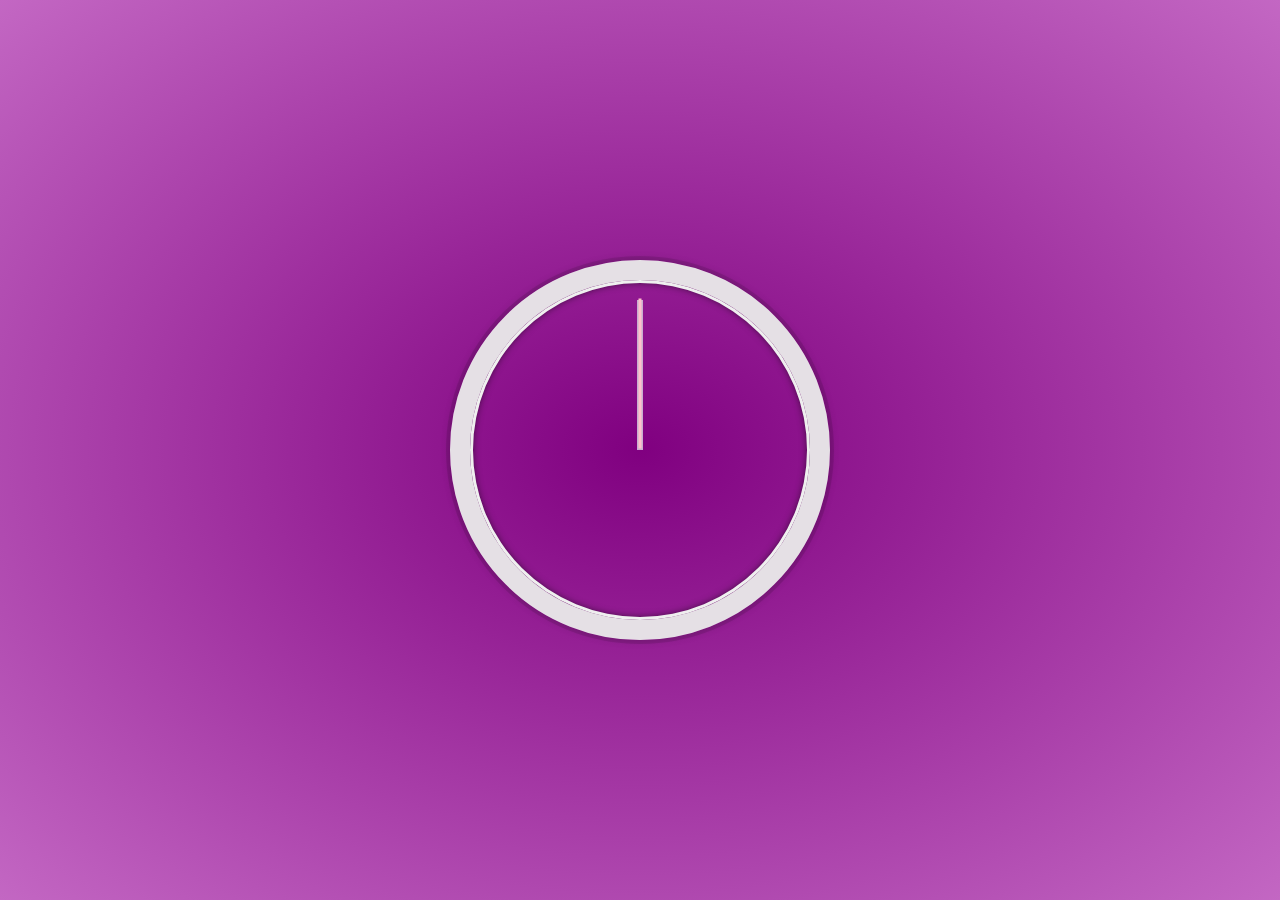
<file: 02 - JS and CSS Clock/index.html>
<!DOCTYPE html>
<html lang="en">
<head>
  <meta charset="UTF-8">
  <title>Gregor's JS + CSS Clock</title>
</head>
<body>


    <div class="clock">
      <div class="clock-face">
        <div class="hand hour-hand"></div>
        <div class="hand min-hand"></div>
        <div class="hand second-hand"></div>
      </div>
    </div>


  <style>
    html {
      background: radial-gradient(rgba(128, 0, 128, 1), rgb(195, 103, 195));
      font-family:'helvetica neue';
      text-align: center;
      font-size: 10px;
    }

    body {
      margin: 0;
      font-size: 2rem;
      display:flex;
      flex:1;
      min-height: 100vh;
      align-items: center;
    }

    .clock {
      width: 30rem;
      height: 30rem;
      border:20px solid #e5e0e5;
      border-radius:50%;
      margin:50px auto;
      position: relative;
      padding:2rem;
      box-shadow:
        0 0 0 4px rgba(0,0,0,0.1),
        inset 0 0 0 3px #EFEFEF,
        inset 0 0 10px black,
        0 0 10px rgba(0,0,0,0.2);
    }

    .clock-face {
      position: relative;
      width: 100%;
      height: 100%;
      transform: translateY(-3px); /* account for the height of the clock hands */
    }

    .hand {
      width:50%;
      height:6px;
      background:#c8aece;
      position: absolute;
		transform-origin: 100%;
		transform: rotate(90deg);
		/*transition: all 0.05s;*/
		transition-timing-function: cubic-bexier(0.1, 2.7, 0.58, 1);
      top:50%;
    }
	.hour-hand  {
		width:35%;
		margin-left: 15%;
	  }
	  .second-hand {
		width:50%;
      	height:3px;
		  margin-right: 10%;
		background: pink;
		  
	  }
  </style>

  <script>
const hourHand = document.querySelector(".hour-hand");
const minuteHand = document.querySelector(".min-hand");	  
const secondHand = document.querySelector(".second-hand");	  

	  function setDate() {
		  const now = new Date();
		  const seconds = now.getSeconds();
		  const secondDeg = (seconds * 6) +90;
		  secondHand.style.transform =`rotate(${secondDeg}deg)`;

		  const minutes = now.getMinutes();
		  const mindDeg = ((minutes / 60) * 360) + 90;
		  const adjustHr = ((minutes / 12) * 5) ;
		  minuteHand.style.transform =`rotate(${mindDeg}deg)`;
		  
		  const hours = now.getHours();
		  const hourDeg = ((hours / 12) * 360) - 270;
		  hourHand.style.transform =`rotate(${hourDeg + adjustHr}deg)`;
		  console.log(hourDeg);
		  console.log(adjustHr);
		  console.log(hourDeg + adjustHr)
		   
	  };
	  
 setInterval(setDate, 1000);
  </script>
</body>
</html>
</file>
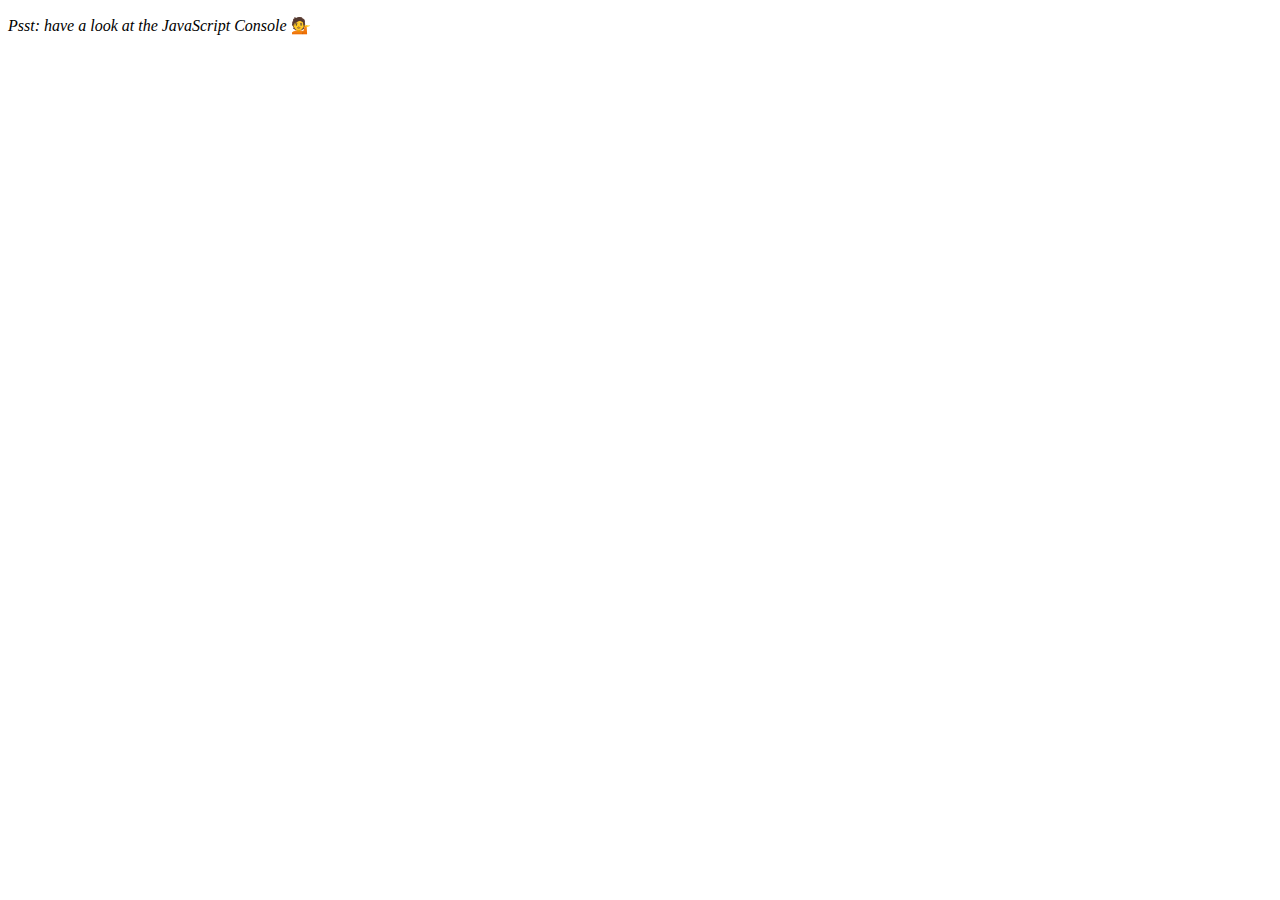
<file: 04 - Array Cardio Day 1/index.html>
<!DOCTYPE html>
<html lang="en">
<head>
  <meta charset="UTF-8">
  <title>Array Cardio 💪</title>
</head>
<body>
  <p><em>Psst: have a look at the JavaScript Console</em> 💁</p>
  <script>
    // Get your shorts on - this is an array workout!
    // ## Array Cardio Day 1

    // Some data we can work with

    const inventors = [
      { first: 'Albert', last: 'Einstein', year: 1879, passed: 1955 },
      { first: 'Isaac', last: 'Newton', year: 1643, passed: 1727 },
      { first: 'Galileo', last: 'Galilei', year: 1564, passed: 1642 },
      { first: 'Marie', last: 'Curie', year: 1867, passed: 1934 },
      { first: 'Johannes', last: 'Kepler', year: 1571, passed: 1630 },
      { first: 'Nicolaus', last: 'Copernicus', year: 1473, passed: 1543 },
      { first: 'Max', last: 'Planck', year: 1858, passed: 1947 },
      { first: 'Katherine', last: 'Blodgett', year: 1898, passed: 1979 },
      { first: 'Ada', last: 'Lovelace', year: 1815, passed: 1852 },
      { first: 'Sarah E.', last: 'Goode', year: 1855, passed: 1905 },
      { first: 'Lise', last: 'Meitner', year: 1878, passed: 1968 },
      { first: 'Hanna', last: 'Hammarström', year: 1829, passed: 1909 }
    ];

    const people = ['Beck, Glenn', 'Becker, Carl', 'Beckett, Samuel', 'Beddoes, Mick', 'Beecher, Henry', 'Beethoven, Ludwig', 'Begin, Menachem', 'Belloc, Hilaire', 'Bellow, Saul', 'Benchley, Robert', 'Benenson, Peter', 'Ben-Gurion, David', 'Benjamin, Walter', 'Benn, Tony', 'Bennington, Chester', 'Benson, Leana', 'Bent, Silas', 'Bentsen, Lloyd', 'Berger, Ric', 'Bergman, Ingmar', 'Berio, Luciano', 'Berle, Milton', 'Berlin, Irving', 'Berne, Eric', 'Bernhard, Sandra', 'Berra, Yogi', 'Berry, Halle', 'Berry, Wendell', 'Bethea, Erin', 'Bevan, Aneurin', 'Bevel, Ken', 'Biden, Joseph', 'Bierce, Ambrose', 'Biko, Steve', 'Billings, Josh', 'Biondo, Frank', 'Birrell, Augustine', 'Black, Elk', 'Blair, Robert', 'Blair, Tony', 'Blake, William'];

    // Array.prototype.filter()
    // 1. Filter the list of inventors for those who were born in the 1500's
	  const fifteen = inventors.filter(inventor => (inventor.year >= 1500 && inventor.year < 1600));
	  
//	  console.table(fifteen);

    // Array.prototype.map()
    // 2. Give us an array of the inventors' first and last names
    const fullName = inventors.map(inventor => `${inventor.last}, ${inventor.first}`);
	  
//	  console.log(fullName);
	  
    // Array.prototype.sort()
    // 3. Sort the inventors by birthdate, oldest to youngest
//	  const orderBday = inventors.sort((a, b) => a.year > b.year ? 1 : -1);
//	  console.table(orderBday);
	  /*
	  	  const yearPassed = inventors.sort((a, b) => a.passed > b.passed ? 1 : -1);
	  		console.table(orderBday);*/
// 
    // Array.prototype.reduce()
    // 4. How many years did all the inventors live?
	  /*const lived = inventors.reduce((total, inventor) => {
									return total + (inventor.passed - inventor.year);
									}, 0);*/
/*console.log(lived);*/
    // 5. Sort the inventors by years lived
	  /*const oldest = inventors.sort(function(a,b) {
		  const firstGuy = a.passed -a.year;
		  const nextGuy = b.passed -b.year;
		  return firstGuy > nextGuy ? -1: 1;
		  
	  });
	  console.table(oldest);*/

    // 6. create a list of Boulevards in Paris that contain 'de' anywhere in the name
    // https://en.wikipedia.org/wiki/Category:Boulevards_in_Paris
/*     const category = document.querySelector('.mw-category');
     const links = Array.from(category.querySelectorAll('a'));
     const de = links
                 .map(link => link.textContent)
                 .filter(streetName => streetName.includes('de'));*/

    // 7. sort Exercise
    // Sort the people alphabetically by last name
/*	  const alpha = people.sort((lastOne, nextOne) => {
		  const[alast, afirst] = lastOne.split(', ');
		  const[blast, bfirst] = nextOne.split(', ');
		  return alast > blast ? 1: -1;  
		  
	  })
	  console.log(alpha)*/
    // 8. Reduce Exercise
    // Sum up the instances of each of these
    const data = ['car', 'car', 'truck', 'truck', 'bike', 'walk', 'car', 'van', 'bike', 'walk', 'car', 'van', 'car', 'truck' ];
	  
	  const transportation = data.reduce(function(obj, item) {
		  if (!obj[item]) {
			  obj[item] = 0;
		  } 
			  obj[item]++;
			  return obj;
			  }, {} );
		  console.log(transportation);

  </script>
</body>
</html>
</file>
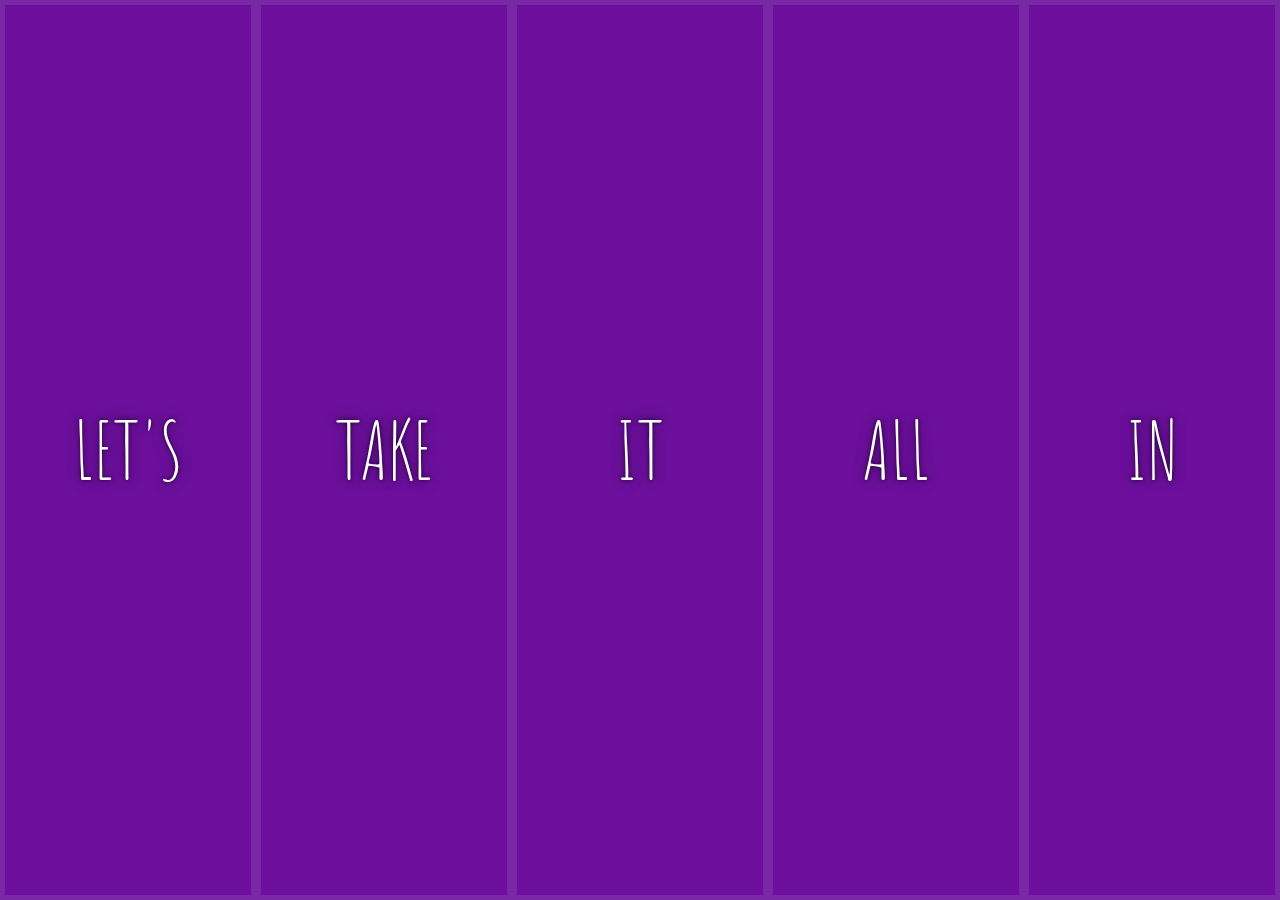
<file: 05 - Flex Panel Gallery/index.html>
<!DOCTYPE html>
<html lang="en">
<head>
  <meta charset="UTF-8">
  <title>Flex Panels 💪</title>
  <link href='https://fonts.googleapis.com/css?family=Amatic+SC' rel='stylesheet' type='text/css'>
</head>
<body>
  <style>
    html {
      box-sizing: border-box;
      background:#ffc600;
      font-family:'helvetica neue';
      font-size: 20px;
      font-weight: 200;
    }
    body {
      margin: 0;
    }
    *, *:before, *:after {
      box-sizing: inherit;
    }

    .panels {
		display: flex;
      min-height:100vh;
      overflow: hidden;
    }

    .panel {
		display: flex;
		flex: 1;
		flex-direction: column;
		justify-content: center;
		align-items; center;
      background:#6B0F9C;
      box-shadow:inset 0 0 0 5px rgba(255,255,255,0.1);
      color:white;
      text-align: center;
      align-items:center;
      /* Safari transitionend event.propertyName === flex */
      /* Chrome + FF transitionend event.propertyName === flex-grow */
      transition:
        font-size 0.7s cubic-bezier(0.61,-0.19, 0.7,-0.11),
        flex 0.7s cubic-bezier(0.61,-0.19, 0.7,-0.11),
        background 0.2s;
      font-size: 20px;
      background-size:cover;
      background-position:center;
		
    }


    .panel1 { background-image:url(https://source.unsplash.com/gYl-UtwNg_I/1500x1500); }
    .panel2 { background-image:url(https://source.unsplash.com/1CD3fd8kHnE/1500x1500); }
    .panel3 { background-image:url(https://images.unsplash.com/photo-1465188162913-8fb5709d6d57?ixlib=rb-0.3.5&q=80&fm=jpg&crop=faces&cs=tinysrgb&w=1500&h=1500&fit=crop&s=967e8a713a4e395260793fc8c802901d); }
    .panel4 { background-image:url(https://source.unsplash.com/ITjiVXcwVng/1500x1500); }
    .panel5 { background-image:url(https://source.unsplash.com/3MNzGlQM7qs/1500x1500); }

    .panel > * {
		display: flex;
		 justify-content: center;
		align-items: center;
		flex: 1 0 auto;
      margin:0;
      width: 100%;
      transition:transform 0.5s;
	  }
	  .panel >*:first-child {
		  transform: translateY(-100%)
	  }

	  .panel >*:last-child {
		  transform: translateY(100%)
	  }
	   .panel.open-active >*:first-child {
		  transform: translateY(0)
	  }
	  .panel.open-active >*:last-child {
		  transform: translateY(0)
	  }
    .panel p {
      text-transform: uppercase;
      font-family: 'Amatic SC', cursive;
      text-shadow:0 0 4px rgba(0, 0, 0, 0.72), 0 0 14px rgba(0, 0, 0, 0.45);
      font-size: 2em;
    }
    .panel p:nth-child(2) {
      font-size: 4em;
    }

    .panel.open {
		flex: 5;
		font-size:40px;
    }

  </style>


  <div class="panels">
    <div class="panel panel1">
      <p>Hey</p>
      <p>Let's</p>
      <p>Dance</p>
    </div>
    <div class="panel panel2">
      <p>Give</p>
      <p>Take</p>
      <p>Receive</p>
    </div>
    <div class="panel panel3">
      <p>Experience</p>
      <p>It</p>
      <p>Today</p>
    </div>
    <div class="panel panel4">
      <p>Give</p>
      <p>All</p>
      <p>You can</p>
    </div>
    <div class="panel panel5">
      <p>Life</p>
      <p>In</p>
      <p>Motion</p>
    </div>
  </div>

  <script>
const panels = document.querySelectorAll(`.panel`);
	  
	  function toggleOpen() {
		  this.classList.toggle(`open`);
	  }
	  function toggleActive(e) {
		 if (e.propertyName.includes('flex')) {
			this.classList.toggle(`open-active`);
		 }
	  }
	  
	  panels.forEach(panel => panel.addEventListener(`click`, toggleOpen));
	  panels.forEach(panel => panel.addEventListener(`transitionend`, toggleActive));
	  
	  
  </script>



</body>
</html>
</file>
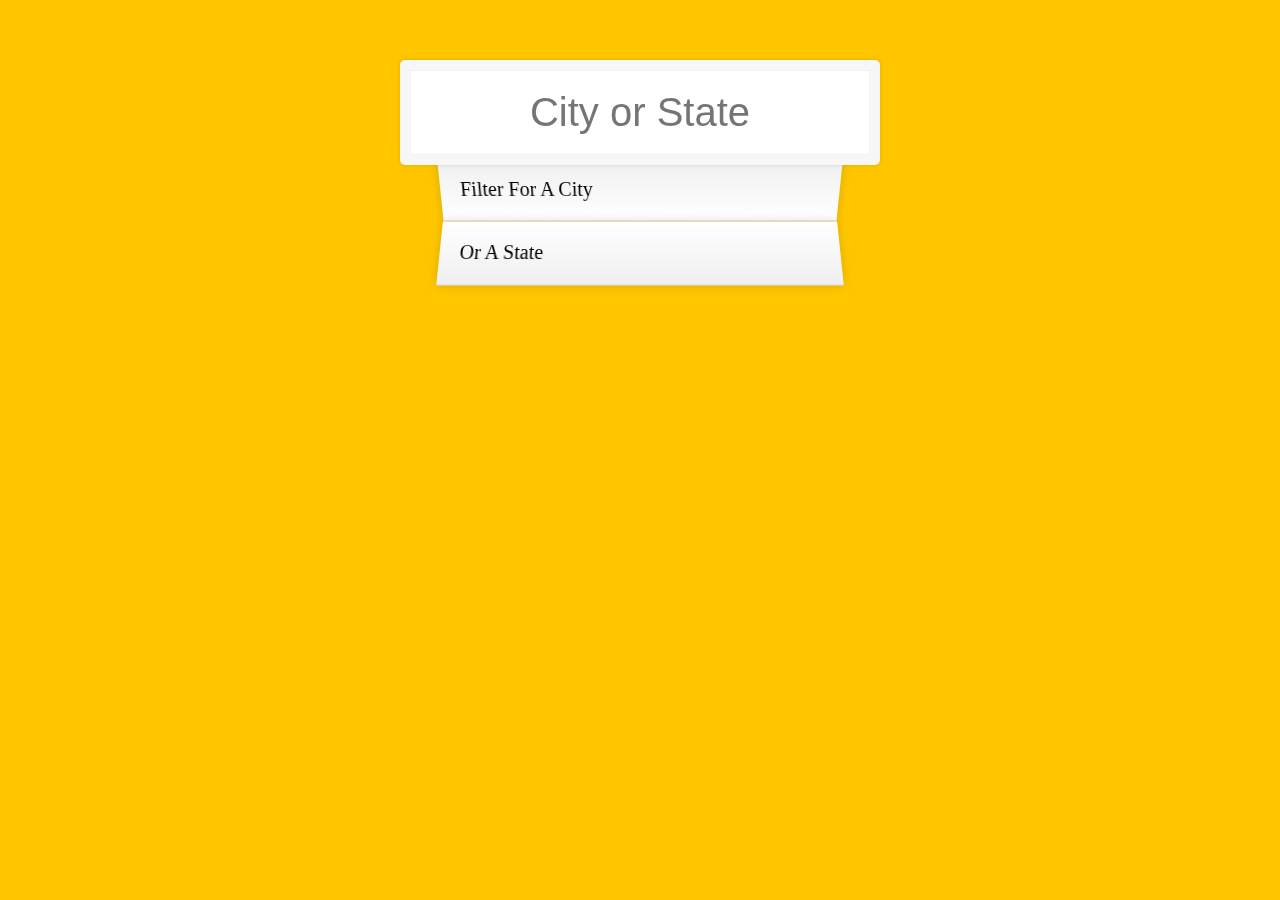
<file: 06 - Type Ahead/index.html>
<!DOCTYPE html>
<html lang="en">
<head>
  <meta charset="UTF-8">
  <title>Type Ahead 👀</title>
  <link rel="stylesheet" href="main.css">
</head>
<body>

  <form class="search-form">
    <input type="text" class="search" placeholder="City or State">
    <ul class="suggestions">
      <li>Filter for a city</li>
      <li>or a state</li>
    </ul>
  </form>
<script>
const endpoint = 'https://gist.githubusercontent.com/Miserlou/c5cd8364bf9b2420bb29/raw/2bf258763cdddd704f8ffd3ea9a3e81d25e2c6f6/cities.json';

	const cities = [];
	
	fetch(endpoint)
		.then(blob => blob.json())
		.then(data => cities.push(...data))
	
	function findMatches(wordToMatch, cities) {
		return cities.filter(place => {
			// Figure out what cities need to be searched. 
			const regex = new RegExp(wordToMatch, 'gi')
			return place.city.match(regex) || place.state.match(regex);
		})

	}
	
function numberWithCommas(x) {
  return x.toString().replace(/\B(?=(\d{3})+(?!\d))/g, ',');
}

	
function displayMatches() {
	const matchArray = findMatches(this.value, cities)
	const html = matchArray.map(place => {
		const regex = new RegExp(this.value, 'gi');
		const cityName = place.city.replace(regex, `<span class=\"hl\">${this.value}</span>`);
		const stateName = place.state.replace(regex, `<span class=\"hl\">${this.value}</span>`);
		return `
			<li>
			<span class="name">${cityName}, ${stateName}</span>
			<span class="name">${numberWithCommas(place.population)}</span>
			</li>
			`;
	}).join('');
	suggestions.innerHTML = html;
}
const searchInput = document.querySelector('.search');
const suggestions = document.querySelector('.suggestions');

searchInput.addEventListener('change', displayMatches);
searchInput.addEventListener('keyup', displayMatches);

</script>
  </body>
</html>
</file>
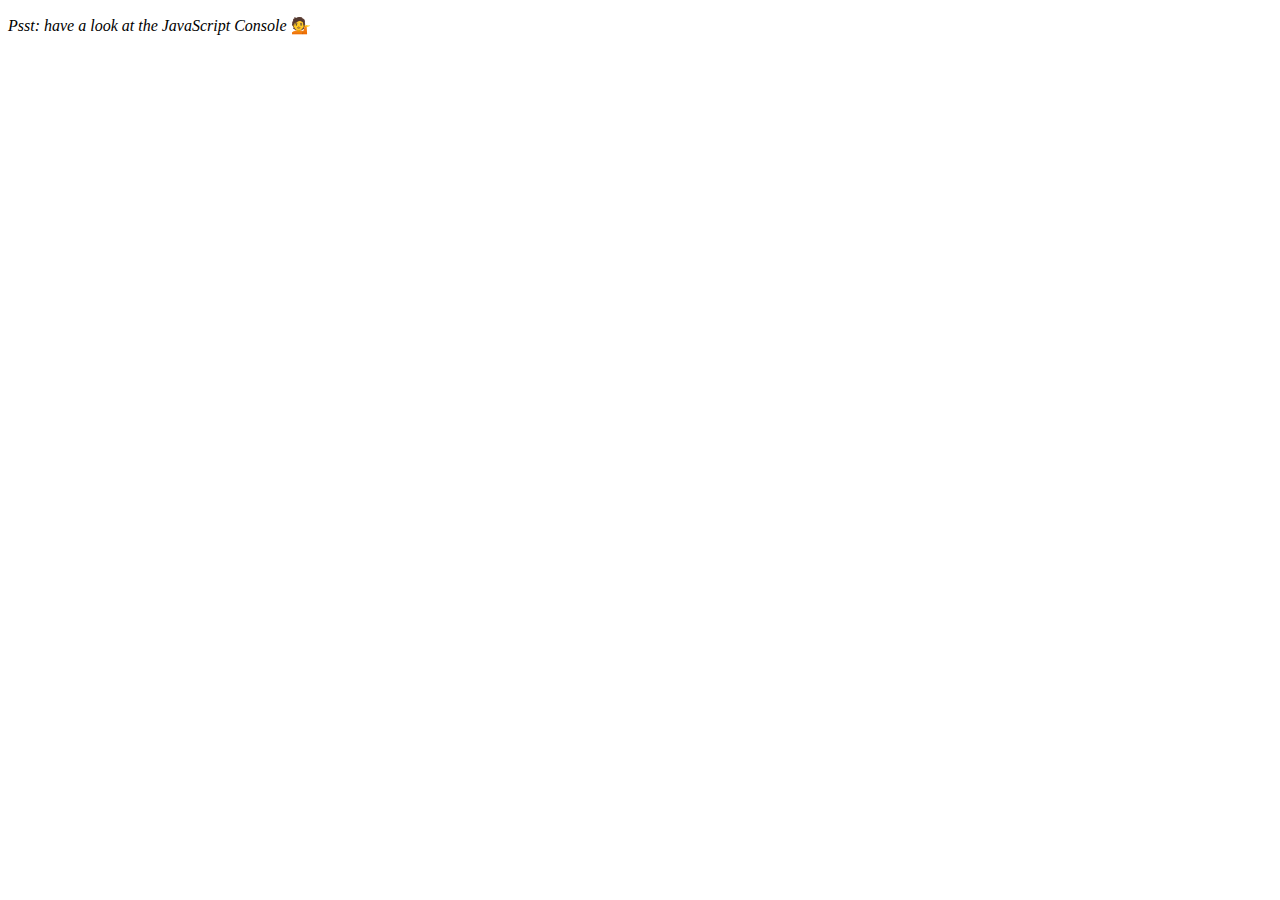
<file: 07 - Array Cardio Day 2/index.html>
<!DOCTYPE html>
<html lang="en">
<head>
  <meta charset="UTF-8">
  <title>Array Cardio 💪💪</title>
</head>
<body>
  <p><em>Psst: have a look at the JavaScript Console</em> 💁</p>
  <script>
    // ## Array Cardio Day 2

    const people = [
      { name: 'Wes', year: 1988 },
      { name: 'Kait', year: 1986 },
      { name: 'Irv', year: 1970 },
      { name: 'Lux', year: 2015 }
    ];

    const comments = [
      { text: 'Love this!', id: 523423 },
      { text: 'Super good', id: 823423 },
      { text: 'You are the best', id: 2039842 },
      { text: 'Ramen is my fav food ever', id: 123523 },
      { text: 'Nice Nice Nice!', id: 542328 }
    ];

    // Some and Every Checks
    // Array.prototype.some() // is at least one person 19 or older?
	  const isAdult = people.some(person => ((new Date()).
											 getFullYear()) - person.year >= 19);
	  
	  console.log({isAdult})
    // Array.prototype.every() // is everyone 19 or older?
	  	  const allAdult = people.every(person => ((new Date()).
											 getFullYear()) - person.year >= 19);
	  
	  console.log({allAdult})

    // Array.prototype.find()
    // Find is like filter, but instead returns just the one you are looking for
    // find the comment with the ID of 823423
	  const comment = comments.find(comment =>  
		  comment.id === 823423);
	  
		  
	 
	  console.log ({comment});
    // Array.prototype.findIndex()
	  const index = comments.findIndex(comment => comment.id === 2039842);

	  
	  console.table({index});
	  
	  const newComments = [
		...comments.slice(0, index),
		...comments.slice(index + 1)
		];
	  console.table(comments);
	  console.table(newComments);
    // Find the comment with this ID
    // delete the comment with the ID of 823423

  </script>
</body>
</html>
</file>
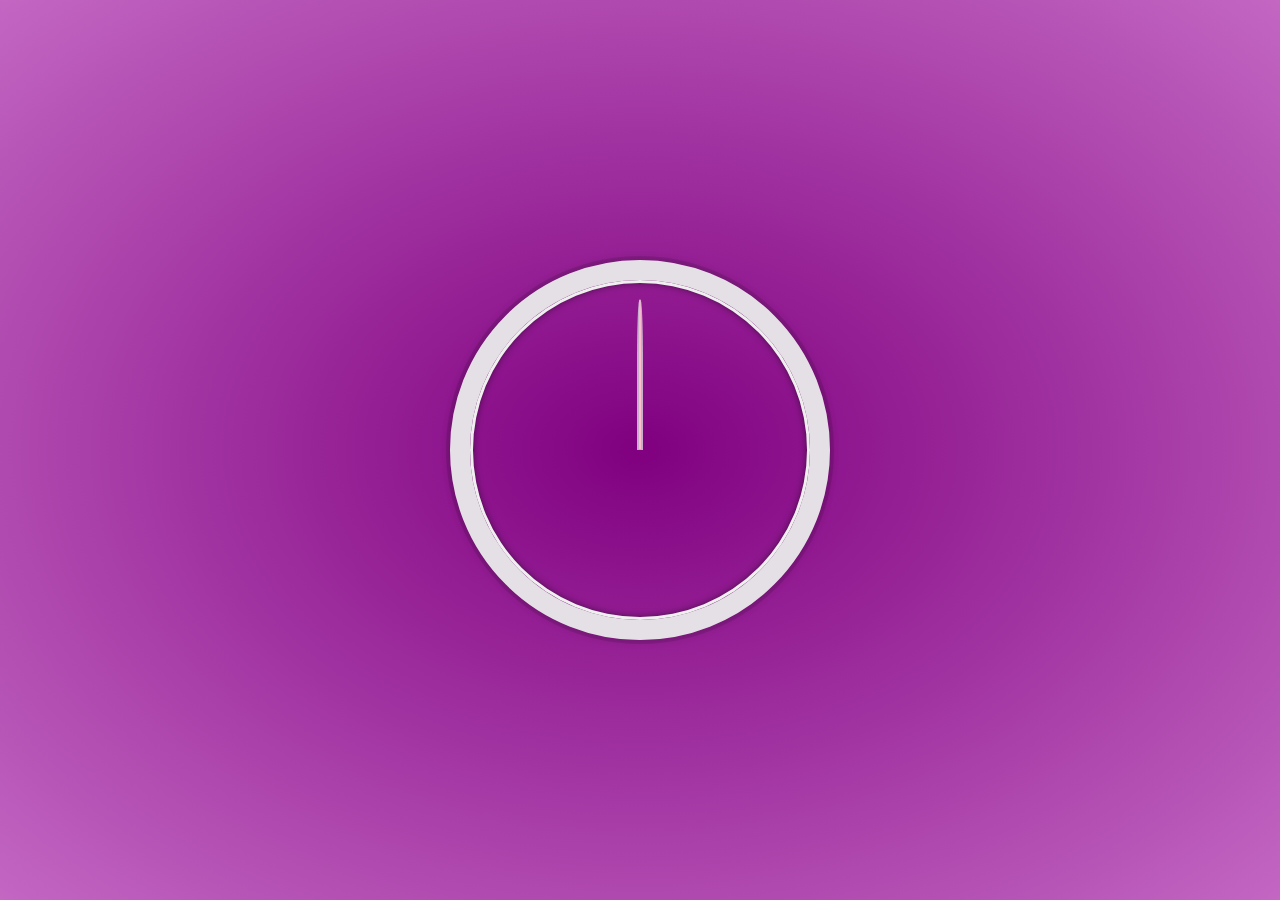
<file: 02 - JS and CSS Clock/clockx.html>
<!DOCTYPE html>
<html lang="en">
<head>
  <meta charset="UTF-8">
  <title>Gregor's JS + CSS Clock</title>
</head>
<body>


    <div class="clock">
      <div class="clock-face">
        <div class="hand hour-hand"></div>
        <div class="hand min-hand"></div>
        <div class="hand second-hand"></div>
      </div>
    </div>

<style>
	html {
	  background: radial-gradient(rgba(128, 0, 128, 1), rgb(195, 103, 195));
	  font-family:'helvetica neue';
	  text-align: center;
	  font-size: 10px;
	}

	body {
	  margin: 0;
	  font-size: 2rem;
	  display:flex;
	  flex:1;
	  min-height: 100vh;
	  align-items: center;
	}

	.clock {
	  width: 30rem;
	  height: 30rem;
	  border:20px solid #e5e0e5;
	  border-radius:50%;
	  margin:50px auto;
	  position: relative;
	  padding:2rem;
	  box-shadow:
		0 0 0 4px rgba(0,0,0,0.1),
		inset 0 0 0 3px #EFEFEF,
		inset 0 0 10px black,
		0 0 10px rgba(0,0,0,0.2);
	}

	.clock-face {
		position: relative;
		width: 100%;
		height: 100%;
		transform: translateY(-3px); /* account for the height of the clock hands */
}	

	.hand {
		width:50%;
		height:6px;
		background:#c8aece;
		position: absolute;
		transform-origin: 100%;
		transform: rotate(90deg);
		transition-timing-function: cubic-bexier(0.1, 2.7, 0.58, 1);
		top:50%;
		border-top-left-radius: 40%;
		border-bottom-left-radius: 40%;
	}
	.hour-hand  {
		width:35%;
		margin-left: 15%;
	  }
	  .second-hand {
		width:50%;
		margin: 1px 0;
		height:2px;
		background: pink;

	  }
</style>

  <script>
const hourHand = document.querySelector(".hour-hand");
const minuteHand = document.querySelector(".min-hand");	  
const secondHand = document.querySelector(".second-hand");	  

	  function setDate() {
		  const now = new Date();
		  const seconds = now.getSeconds();
		  const secondDeg = (seconds * 6) +90;
		  secondHand.style.transform =`rotate(${secondDeg}deg)`;

		  const minutes = now.getMinutes();
		  const mindDeg = ((minutes / 60) * 360) + 90;
		  const adjustHr = ((minutes / 12) * 5) ;
		  minuteHand.style.transform =`rotate(${mindDeg}deg)`;
		  
		  const hours = now.getHours();
		  const hourDeg = ((hours / 12) * 360) - 270;
		  hourHand.style.transform =`rotate(${hourDeg + adjustHr}deg)`;
		  console.log(hourDeg);
		  console.log(adjustHr);
		  console.log(hourDeg + adjustHr)
		   
	  };
	  
 setInterval(setDate, 1000);
  </script>
</body>
</html>
</file>
<file: 06 - Type Ahead/main.css>
html {
      box-sizing: border-box;
      background:#ffc600;
      font-family:'helvetica neue';
      font-size: 20px;
      font-weight: 200;
    }
    *, *:before, *:after {
      box-sizing: inherit;
    }
    input {
      width: 100%;
      padding:20px;
    }

    .search-form {
      max-width:400px;
      margin:50px auto;
    }

    input.search {
      margin: 0;
      text-align: center;
      outline:0;
      border: 10px solid #F7F7F7;
      width: 120%;
      left: -10%;
      position: relative;
      top: 10px;
      z-index: 2;
      border-radius: 5px;
      font-size: 40px;
      box-shadow: 0 0 5px rgba(0, 0, 0, 0.12), inset 0 0 2px rgba(0, 0, 0, 0.19);
    }


    .suggestions {
      margin: 0;
      padding: 0;
      position: relative;
      /*perspective:20px;*/
    }
    .suggestions li {
      background:white;
      list-style: none;
      border-bottom: 1px solid #D8D8D8;
      box-shadow: 0 0 10px rgba(0, 0, 0, 0.14);
      margin:0;
      padding:20px;
      transition:background 0.2s;
      display:flex;
      justify-content:space-between;
      text-transform: capitalize;
    }

    .suggestions li:nth-child(even) {
      transform: perspective(100px) rotateX(3deg) translateY(2px) scale(1.001);
      background: linear-gradient(to bottom,  #ffffff 0%,#EFEFEF 100%);
    }
    .suggestions li:nth-child(odd) {
      transform: perspective(100px) rotateX(-3deg) translateY(3px);
      background: linear-gradient(to top,  #ffffff 0%,#EFEFEF 100%);
    }

    span.population {
      font-size: 15px;
    }

    .hl {
      background:#ffc600;
    }

    a {
      color:black;
      background:rgba(0,0,0,0.1);
      text-decoration: none;
    }
</file>
